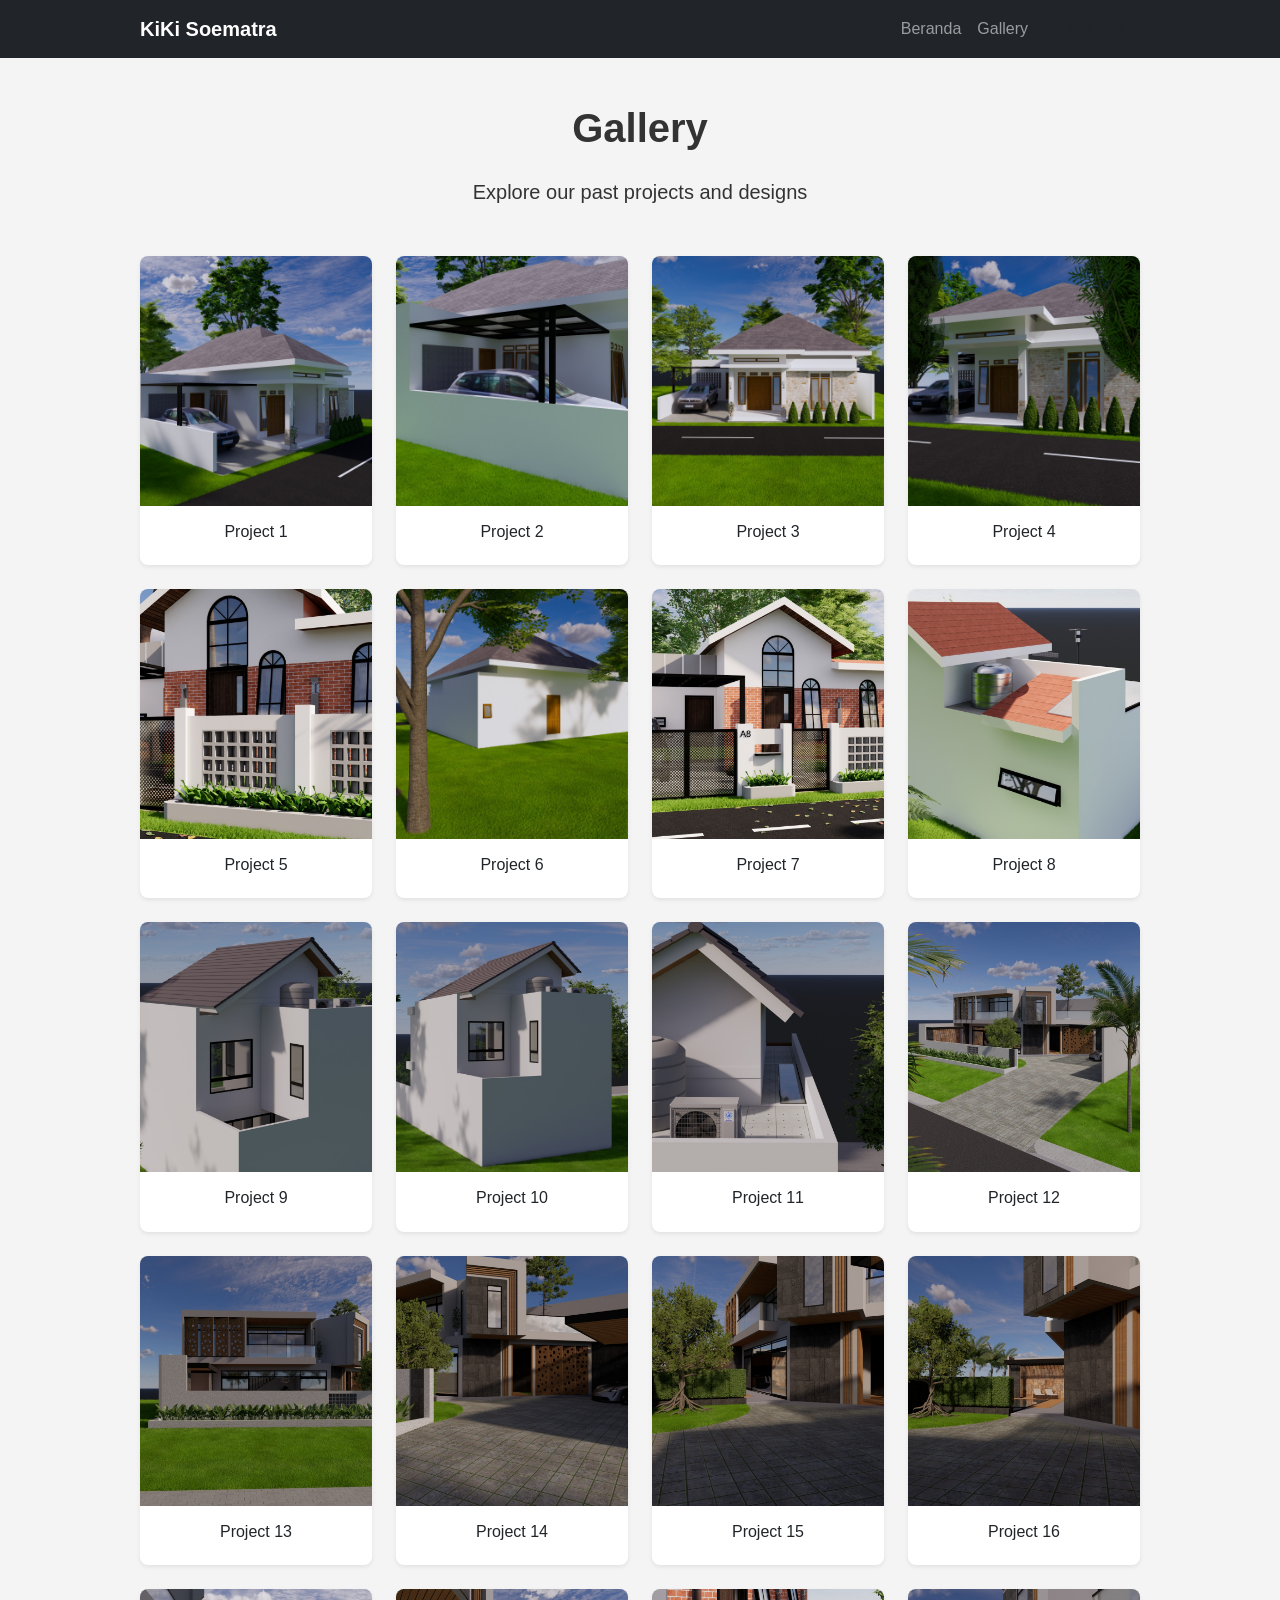
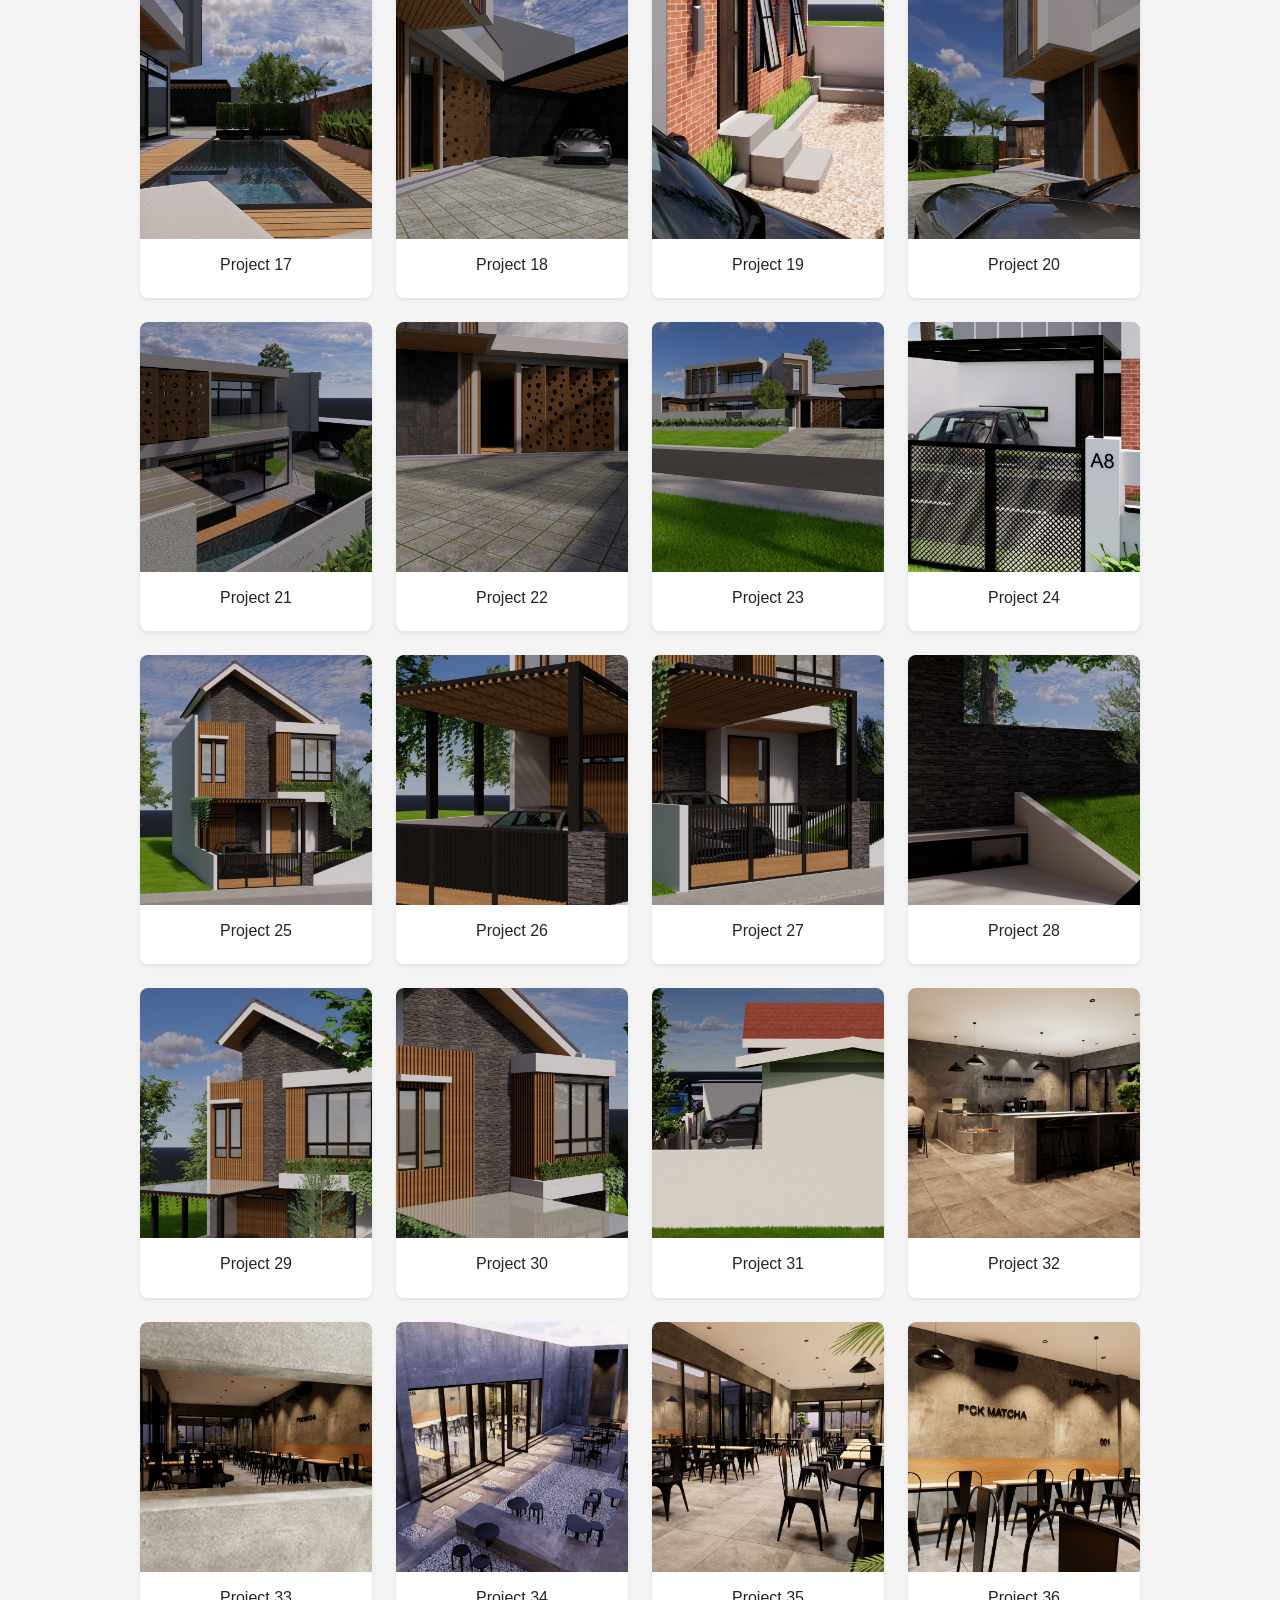
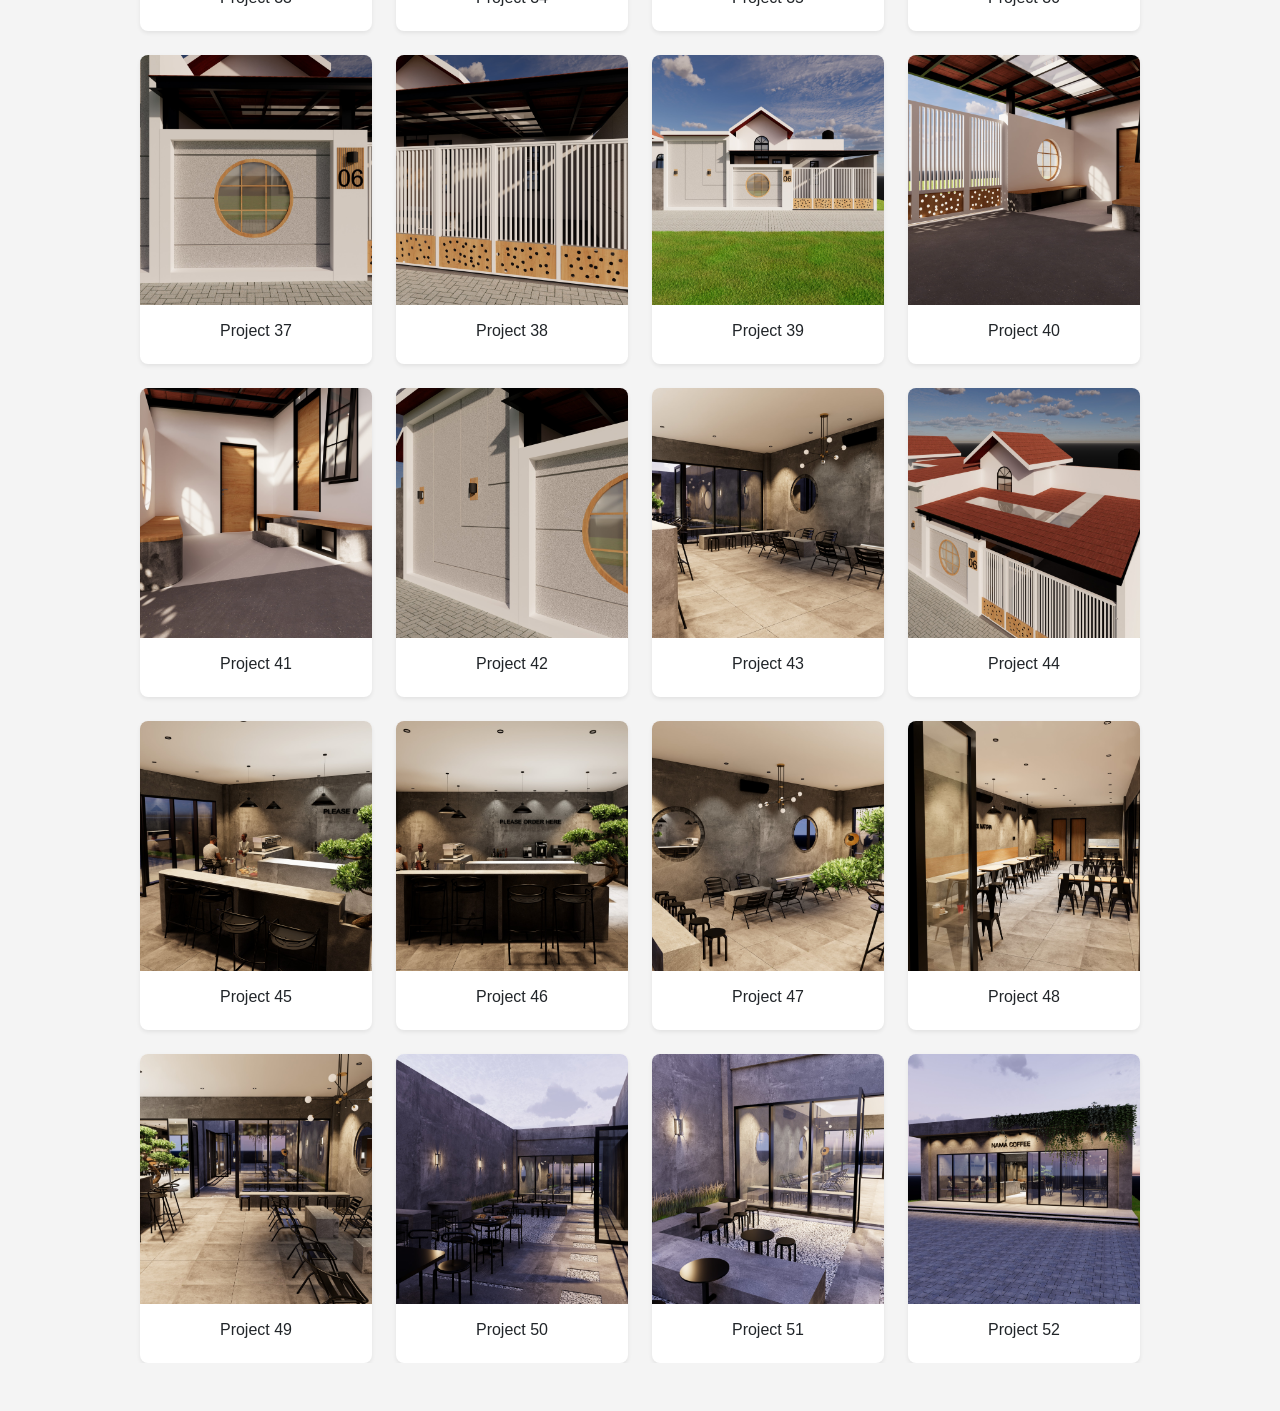
<file: gallery.html>
<!DOCTYPE html>
<html lang="en">
<head>
    <meta charset="UTF-8">
    <meta name="viewport" content="width=device-width, initial-scale=1.0">
    <title>LCA Pricelist | Gallery</title>
    <link href="https://cdn.jsdelivr.net/npm/bootstrap@5.3.3/dist/css/bootstrap.min.css" rel="stylesheet" />
    
    <!-- Bootstrap Icons -->
    <link href="https://cdn.jsdelivr.net/npm/bootstrap-icons@1.11.3/font/bootstrap-icons.css" rel="stylesheet" />
    
    <!-- Custom CSS -->
    <link rel="stylesheet" href="assets/css/style.css" />
</head>
<body>
    <!-- NAVBAR -->
    <div id="navbar-container"></div>

    <!-- GALLERY -->
    <section class="py-5" style="margin-top: 56px">
      <div class="container">
        <h1 class="fw-bold text-center mb-4">Gallery</h1>
        <p class="lead text-center mb-5">Explore our past projects and designs</p>

        <!-- Gallery Grid -->
        <div class="row g-4" id="gallery-container">
          <!-- Gallery cards will be loaded here by gallery.js -->
        </div>
      </div>
    </section>
    <!-- Navbar Component -->
    <script src="components/navbar.js"></script>

    <!-- Gallery Component -->
    <script src="components/gallery.js"></script>

    <!-- Bootstrap JS -->
    <script src="https://cdn.jsdelivr.net/npm/bootstrap@5.3.3/dist/js/bootstrap.bundle.min.js"></script>
</body>
</html>
</file>
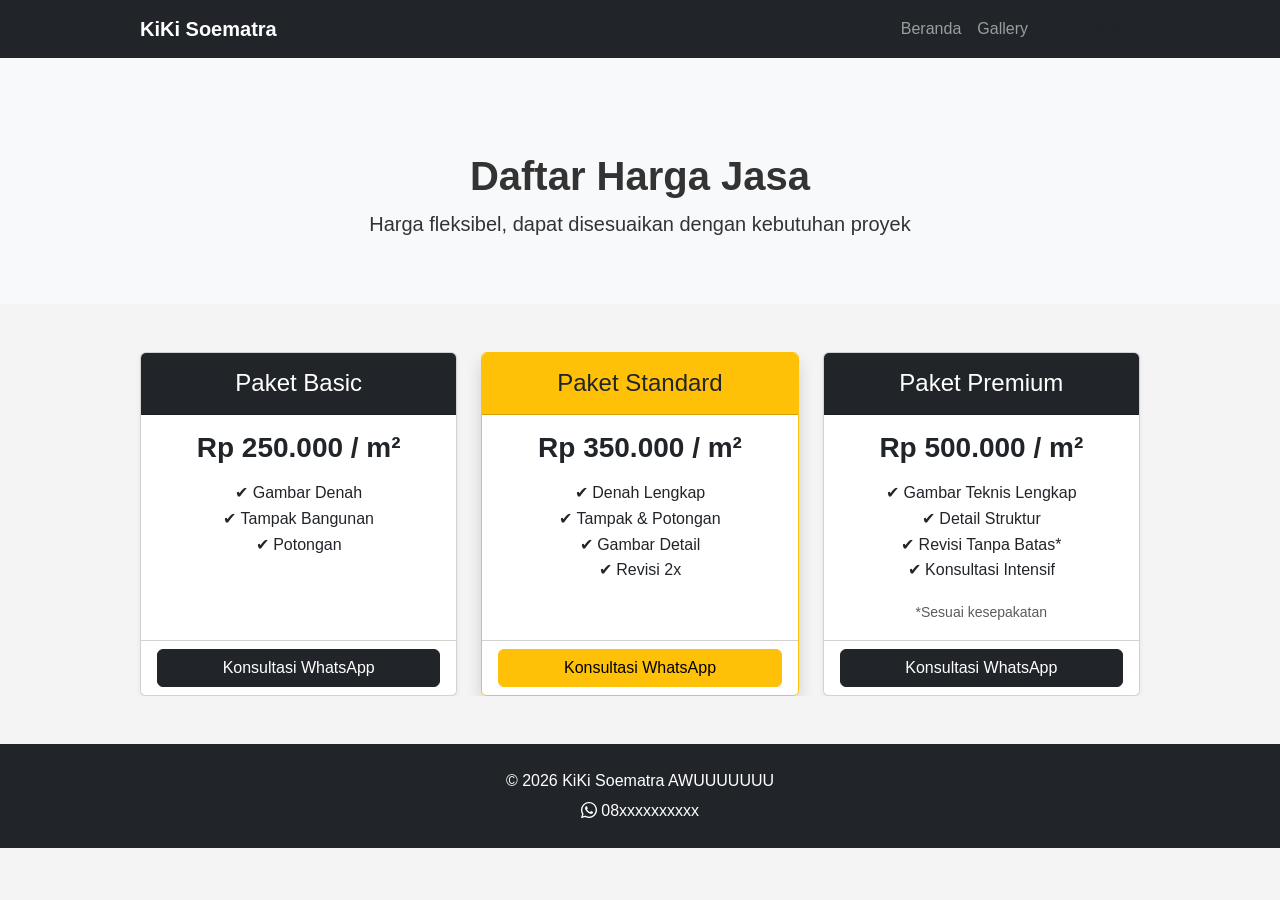
<file: price-list.html>
<!doctype html>
<html lang="id">
  <head>
    <meta charset="UTF-8" />
    <meta name="viewport" content="width=device-width, initial-scale=1" />
    <title>Pricelist | Jasa Gambar Bangunan</title>

    <!-- Bootstrap CSS -->
    <link
      href="https://cdn.jsdelivr.net/npm/bootstrap@5.3.3/dist/css/bootstrap.min.css"
      rel="stylesheet"
    />

    <!-- Bootstrap Icons -->
    <link
      href="https://cdn.jsdelivr.net/npm/bootstrap-icons@1.11.3/font/bootstrap-icons.css"
      rel="stylesheet"
    />

    <!-- Custom CSS -->
    <link rel="stylesheet" href="assets/css/style.css" />
  </head>
  <body>
    <!-- NAVBAR -->
    <div id="navbar-container"></div>

    <!-- HEADER -->
    <section class="bg-light text-center pt-5" style="margin-top: 56px">
      <div class="container py-5">
        <h1 class="fw-bold">Daftar Harga Jasa</h1>
        <p class="lead">
          Harga fleksibel, dapat disesuaikan dengan kebutuhan proyek
        </p>
      </div>
    </section>

    <!-- PRICELIST -->
    <section class="py-5">
      <div class="container">
        <div class="row g-4">
          <!-- Paket Basic -->
          <div class="col-md-4">
            <div class="card h-100 shadow-sm">
              <div class="card-header text-center bg-dark text-white">
                <h4 class="my-2">Paket Basic</h4>
              </div>
              <div class="card-body text-center">
                <h3 class="fw-bold mb-3">Rp 250.000 / m²</h3>
                <ul class="list-unstyled">
                  <li>✔ Gambar Denah</li>
                  <li>✔ Tampak Bangunan</li>
                  <li>✔ Potongan</li>
                </ul>
              </div>
              <div class="card-footer text-center bg-white">
                <a
                  href="https://wa.me/628xxxxxxxxxx"
                  target="_blank"
                  class="btn btn-dark w-100"
                >
                  Konsultasi WhatsApp
                </a>
              </div>
            </div>
          </div>

          <!-- Paket Standard -->
          <div class="col-md-4">
            <div class="card h-100 shadow border-warning">
              <div class="card-header text-center bg-warning">
                <h4 class="my-2">Paket Standard</h4>
              </div>
              <div class="card-body text-center">
                <h3 class="fw-bold mb-3">Rp 350.000 / m²</h3>
                <ul class="list-unstyled">
                  <li>✔ Denah Lengkap</li>
                  <li>✔ Tampak & Potongan</li>
                  <li>✔ Gambar Detail</li>
                  <li>✔ Revisi 2x</li>
                </ul>
              </div>
              <div class="card-footer text-center bg-white">
                <a
                  href="https://wa.me/628xxxxxxxxxx"
                  target="_blank"
                  class="btn btn-warning w-100"
                >
                  Konsultasi WhatsApp
                </a>
              </div>
            </div>
          </div>

          <!-- Paket Premium -->
          <div class="col-md-4">
            <div class="card h-100 shadow-sm">
              <div class="card-header text-center bg-dark text-white">
                <h4 class="my-2">Paket Premium</h4>
              </div>
              <div class="card-body text-center">
                <h3 class="fw-bold mb-3">Rp 500.000 / m²</h3>
                <ul class="list-unstyled">
                  <li>✔ Gambar Teknis Lengkap</li>
                  <li>✔ Detail Struktur</li>
                  <li>✔ Revisi Tanpa Batas*</li>
                  <li>✔ Konsultasi Intensif</li>
                </ul>
                <small class="text-muted"> *Sesuai kesepakatan </small>
              </div>
              <div class="card-footer text-center bg-white">
                <a
                  href="https://wa.me/628xxxxxxxxxx"
                  target="_blank"
                  class="btn btn-dark w-100"
                >
                  Konsultasi WhatsApp
                </a>
              </div>
            </div>
          </div>
        </div>
      </div>
    </section>

    <!-- FOOTER -->
    <footer class="bg-dark text-white text-center py-4">
      <div class="container">
        <p class="mb-1">© 2026 KiKi Soematra AWUUUUUUU</p>
        <p class="mb-0"><i class="bi bi-whatsapp"></i> 08xxxxxxxxxx</p>
      </div>
    </footer>

    <!-- Navbar Component -->
    <script src="components/navbar.js"></script>

    <!-- Bootstrap JS -->
    <script src="https://cdn.jsdelivr.net/npm/bootstrap@5.3.3/dist/js/bootstrap.bundle.min.js"></script>
  </body>
</html>
</file>
<file: assets/css/style.css>
/* Basic Styles */
body {
  font-family: sans-serif;
  line-height: 1.6;
  margin: 0;
  padding: 0;
  background: #f4f4f4;
  color: #333;
}

.container {
  width: 80%;
  margin: auto;
  overflow: hidden;
}

/* Gallery Styles */
.gallery-card {
  border: none;
  border-radius: 8px;
  overflow: hidden;
  box-shadow: 0 4px 6px rgba(0, 0, 0, 0.1);
  transition: all 0.3s ease;
}

.gallery-card:hover {
  box-shadow: 0 8px 12px rgba(0, 0, 0, 0.2);
  transform: translateY(-5px);
}

.gallery-card img {
  transition: transform 0.3s ease;
}

.gallery-card:hover img {
  transform: scale(1.05);
}
</file>
